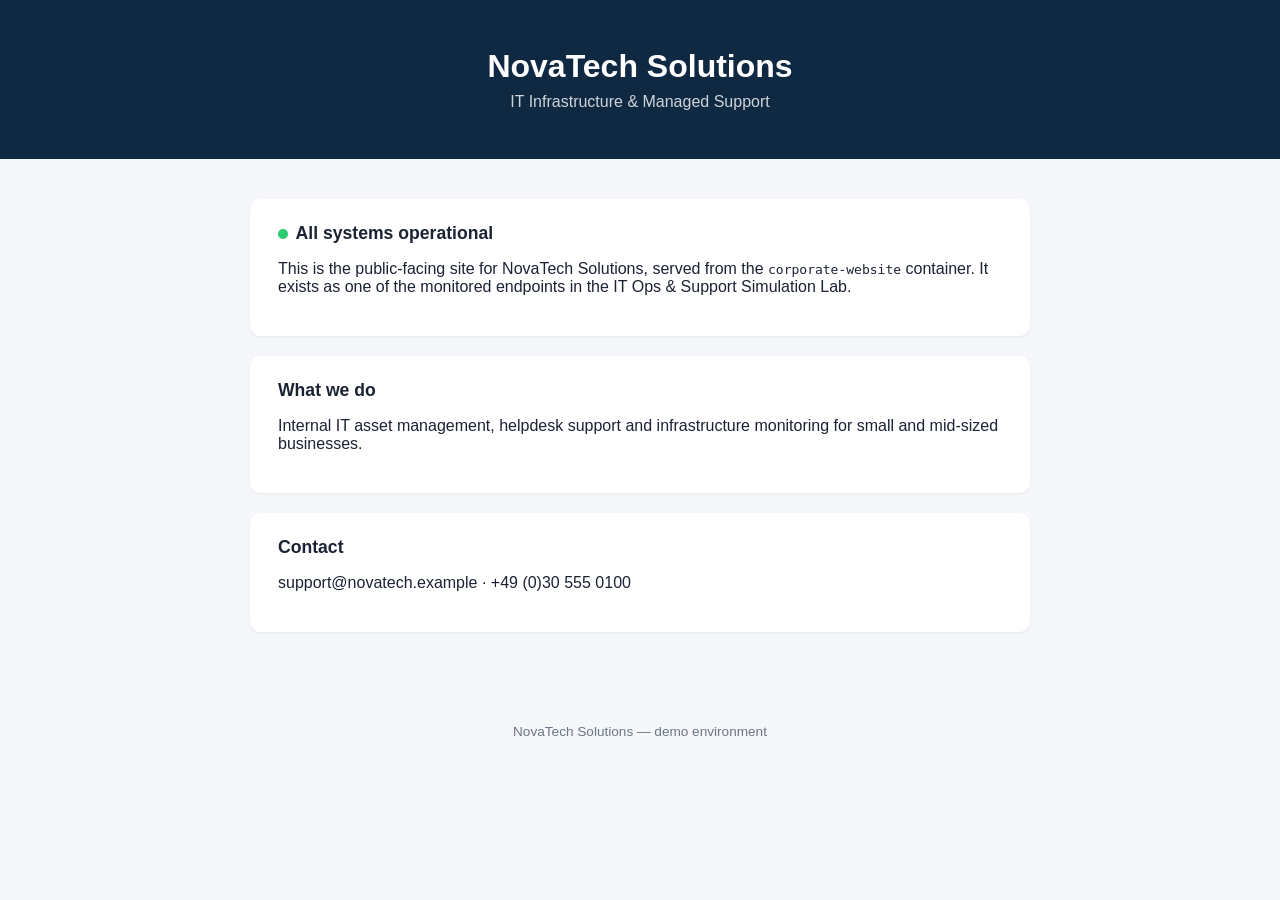
<file: services/corporate-website/html/index.html>
<!doctype html>
<html lang="en">
<head>
  <meta charset="utf-8" />
  <meta name="viewport" content="width=device-width, initial-scale=1" />
  <title>NovaTech Solutions</title>
  <style>
    :root { color-scheme: light; }
    body {
      margin: 0;
      font-family: -apple-system, Segoe UI, Roboto, Arial, sans-serif;
      background: #f5f7fa;
      color: #1a2233;
    }
    header {
      background: #0f2942;
      color: #fff;
      padding: 3rem 1.5rem;
      text-align: center;
    }
    header h1 { margin: 0 0 0.5rem; font-size: 2rem; }
    header p { margin: 0; opacity: 0.8; }
    main {
      max-width: 780px;
      margin: 0 auto;
      padding: 2.5rem 1.5rem;
    }
    .card {
      background: #fff;
      border-radius: 10px;
      padding: 1.5rem 1.75rem;
      margin-bottom: 1.25rem;
      box-shadow: 0 1px 3px rgba(15, 41, 66, 0.08);
    }
    .card h2 { margin-top: 0; font-size: 1.1rem; }
    .status {
      display: inline-block;
      width: 0.6rem;
      height: 0.6rem;
      border-radius: 50%;
      background: #2ecc71;
      margin-right: 0.5rem;
    }
    footer {
      text-align: center;
      padding: 2rem;
      color: #6b7686;
      font-size: 0.85rem;
    }
  </style>
</head>
<body>
  <header>
    <h1>NovaTech Solutions</h1>
    <p>IT Infrastructure &amp; Managed Support</p>
  </header>
  <main>
    <div class="card">
      <h2><span class="status"></span>All systems operational</h2>
      <p>This is the public-facing site for NovaTech Solutions, served from the
        <code>corporate-website</code> container. It exists as one of the monitored
        endpoints in the IT Ops &amp; Support Simulation Lab.</p>
    </div>
    <div class="card">
      <h2>What we do</h2>
      <p>Internal IT asset management, helpdesk support and infrastructure monitoring
        for small and mid-sized businesses.</p>
    </div>
    <div class="card">
      <h2>Contact</h2>
      <p>support@novatech.example &middot; +49 (0)30 555 0100</p>
    </div>
  </main>
  <footer>NovaTech Solutions &mdash; demo environment</footer>
</body>
</html>
</file>
